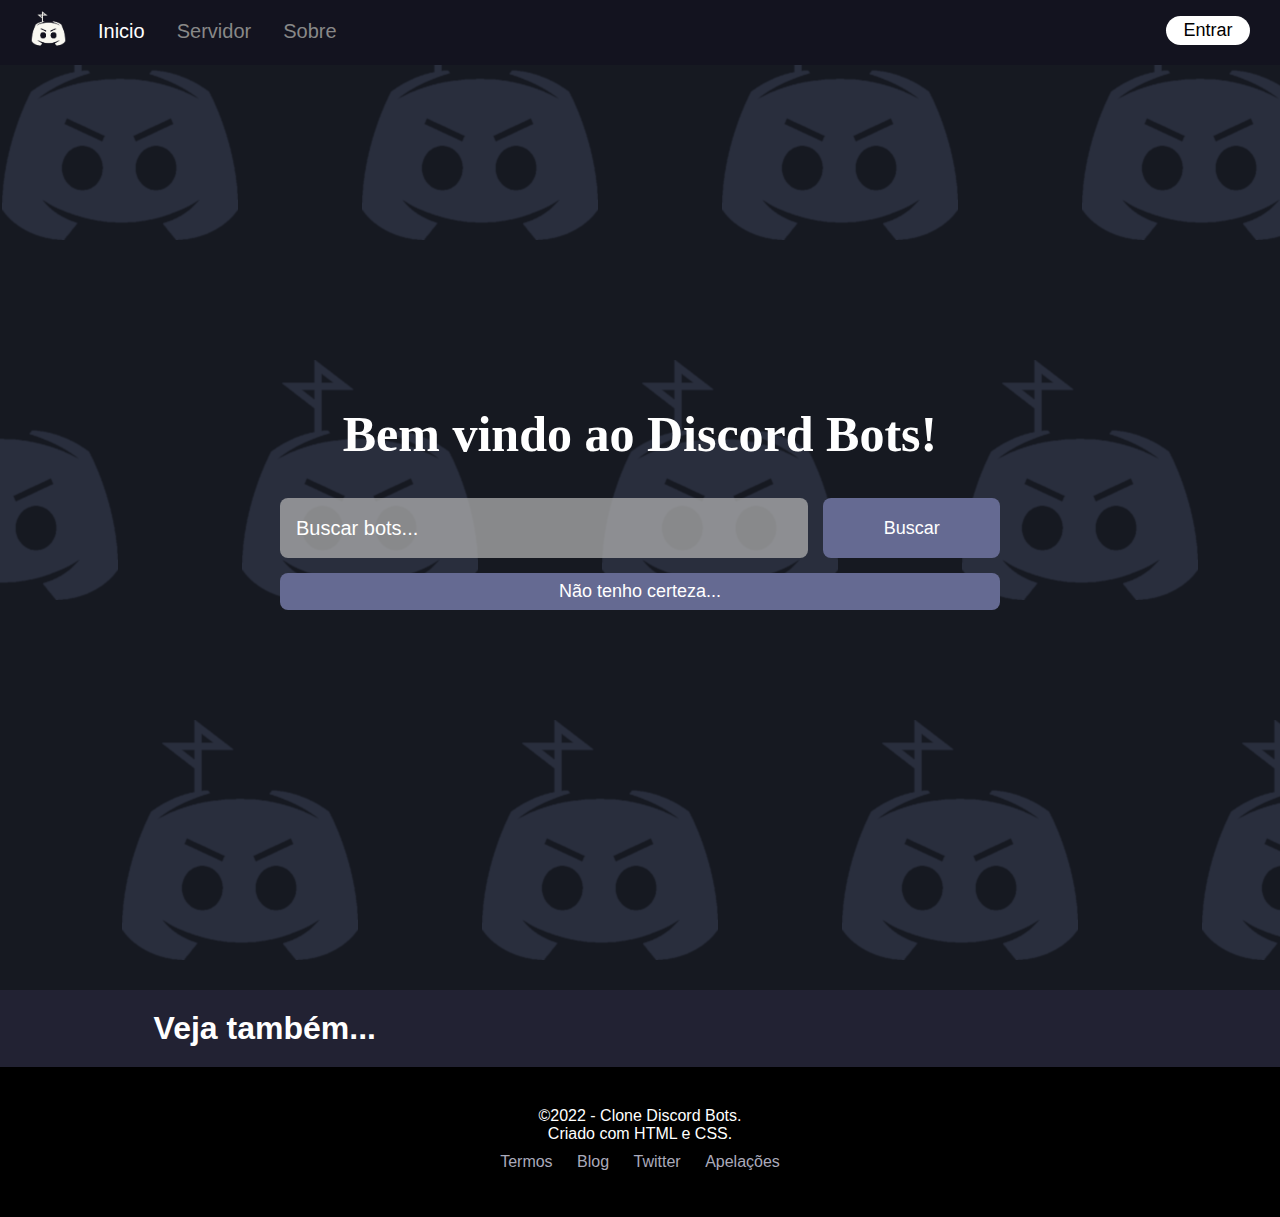
<file: index.html>
<!DOCTYPE html>
<html lang="pt-br">
<head>
    <meta charset="UTF-8">
    <meta http-equiv="X-UA-Compatible" content="IE=edge">
    <meta name="viewport" content="width=device-width, initial-scale=1.0">
    <link rel="stylesheet" href="css/style.css">

    <title>Discord Bot</title>
    <link rel="icon" href="./img/logoDiscordBot.png" type="image/x-icon">
</head>
<body>
    <header>
        <nav>
            <input type="checkbox" id="check">
            <label for="check" class="checkbtn">
                <img src="img/3bars.png">
            </label>
            <div class="navbar pc">
                <a href="#"><img src="img/logoDiscordBot.png" alt="logo do discord bot"></a>
                <ul class="left">
                    <a href="#" class="currentPage"><li>Inicio</li></a>
                    <a href="https://discord.gg/0cDvIgU2voWn4BaD"><li>Servidor</li></a>
                    <a href="sobre.html"><li>Sobre</li></a>
                </ul>
                <ul class="right">
                    <a href="https://discord.bots.gg/login"><li>Entrar</li></a>
                </ul>
            </div>
            <div class="navbar mobile">
                <ul>
                    <a href="#"><li>Inicio</li></a>
                    <a href="https://discord.bots.gg/search"><li>Buscar</li></a>
                    <a href="https://discord.gg/0cDvIgU2voWn4BaD"><li>Servidor</li></a>
                    <a href="sobre.html"><li>Sobre</li></a>
                    <a href="https://discord.bots.gg/terms"><li>Termos</li></a>
                    <a href="https://discord.bots.gg/login"><li>Entrar</li></a>
                </ul>
            </div>
        </nav>
    </header>
    <main>
        <div class="searchField">
            <form action="">
                <h1>Bem vindo ao Discord Bots!</h1>
                <div class="searchGroup">
                    <input type="search" placeholder="Buscar bots...">
                    <button type="submit">Buscar</button>
                </div>
                <a href="pesquisar.html">Não tenho certeza...</a>
            </form>
        </div>
        <div class="populares">
            <h2>Veja também...</h2>
        </div>
    </main>

    <footer>
        <p>©2022 - Clone Discord Bots. </p>
        <p>Criado com HTML e CSS.</p>
        <ul>
            <a href="https://discord.bots.gg/terms"><li>Termos</li></a>
            <a href="https://medium.com/dbots"><li>Blog</li></a>
            <a href="https://twitter.com/discordbots"><li>Twitter</li></a>
            <a href="https://discord.gg/tdBjAc3Hh7"><li>Apelações</li></a>
        </ul>
    </footer>
</body>
</html>
</file>
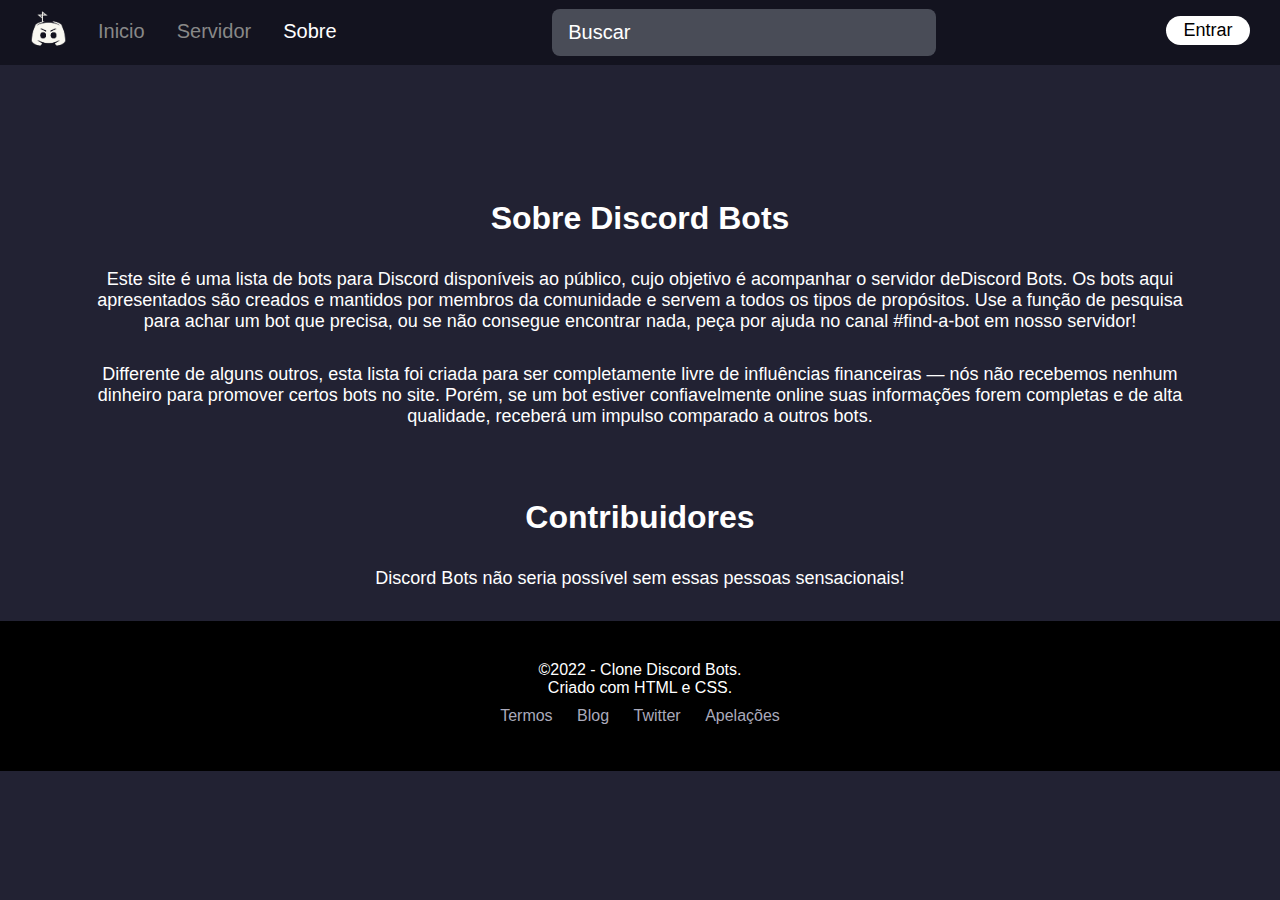
<file: sobre.html>
<!DOCTYPE html>
<html lang="pt-br">

<head>
    <meta charset="UTF-8">
    <meta http-equiv="X-UA-Compatible" content="IE=edge">
    <meta name="viewport" content="width=device-width, initial-scale=1.0">
    <link rel="stylesheet" href="css/style.css">
    <title>Sobre - Discor Bots</title>
</head>

<body>
    <header>
        <nav>
            <input type="checkbox" id="check">
            <label for="check" class="checkbtn">
                <img src="img/3bars.png">
            </label>
            <div class="navbar pc">
                <a href="#"><img src="img/logoDiscordBot.png" alt="logo do discord bot"></a>
                <ul class="left">
                    <a href="index.html"><li>Inicio</li></a>
                    <a href="https://discord.gg/0cDvIgU2voWn4BaD"><li>Servidor</li></a>
                    <a href="#" class="currentPage"><li>Sobre</li></a>
                </ul>
                <input type="search" placeholder="Buscar">
                <ul class="right">
                    <a href="https://discord.bots.gg/login"><li>Entrar</li></a>
                </ul>
            </div>
            <div class="navbar mobile">
                <ul>
                    <a href="index.html">
                        <li>Inicio</li>
                    </a>
                    <a href="https://discord.bots.gg/search">
                        <li>Buscar</li>
                    </a>
                    <a href="https://discord.gg/0cDvIgU2voWn4BaD">
                        <li>Servidor</li>
                    </a>
                    <a href="#">
                        <li>Sobre</li>
                    </a>
                    <a href="https://discord.bots.gg/terms">
                        <li>Termos</li>
                    </a>
                    <a href="https://discord.bots.gg/login">
                        <li>Entrar</li>
                    </a>
                </ul>
            </div>
        </nav>
    </header>
    <main>
        <section>
            <h2>Sobre Discord Bots</h2>
            <p>
                Este site é uma lista de bots para Discord disponíveis ao público, cujo objetivo é acompanhar o
                servidor deDiscord Bots. Os bots aqui apresentados são creados e mantidos por membros da comunidade
                e servem a todos os tipos de propósitos. Use a função de pesquisa para achar um bot que precisa, ou se
                não consegue encontrar nada, peça por ajuda no canal #find-a-bot em nosso servidor!
            </p>
            <p>
                Differente de alguns outros, esta lista foi criada para ser completamente livre de influências
                financeiras
                — nós não recebemos nenhum dinheiro para promover certos bots no site. Porém, se um bot estiver
                confiavelmente
                online suas informações forem completas e de alta qualidade, receberá um impulso comparado a outros
                bots.
            </p>
            <h2>Contribuidores</h2>
            <p>Discord Bots não seria possível sem essas pessoas sensacionais!</p>
        </section>
    </main>
    <footer>
        <p>©2022 - Clone Discord Bots. </p>
        <p>Criado com HTML e CSS.</p>
        <ul>
            <a href="https://discord.bots.gg/terms"><li>Termos</li></a>
            <a href="https://medium.com/dbots"><li>Blog</li></a>
            <a href="https://twitter.com/discordbots"><li>Twitter</li></a>
            <a href="https://discord.gg/tdBjAc3Hh7"><li>Apelações</li></a>
        </ul>
    </footer>
</body>

</html>
</file>
<file: css/style.css>
*{
    margin: 0;
    padding: 0;
    text-decoration: none;
    list-style: none;
    box-sizing: border-box;
    border-style: none;
}
body{
    background-color: #223;
    font-family:'Segoe UI', Tahoma, Geneva, Verdana, sans-serif;
    color: #fff;
}
::placeholder { 
    color: #fff;
  }

/*Barra de navegação info compartilhada*/
nav{
    display: inline-block;
    position: fixed;
    width: 100%;
    height: 65px;
    background-color: #13131f;
}

/*Navegação PC*/
.pc{
    text-align: center;
}
.pc img{
    height: 47px;
    float: left;
    margin: 10px 10px 10px 25px;
}
.pc ul a{
    font-size: 20px;
    font-weight: 500;
    color: #888;
    float: left;
}

/*Configuração botões da esquerda*/
.left a:hover{
    color: #bbb;
}

.left a{
    margin: 20px 16px;
}
/*Botão da pagina atual selecionado*/
.left .currentPage{
    color: #fff;
}

.left .currentPage:hover{
    color: #fff;
}

/*barra de pesquisa*/
input{
    padding: 1rem;
    border-radius: 8px;
    border: none;
    outline: 0;
    color: #fff;
    background-color: rgba(174, 174, 174, 0.751);
    font-size: 20px;
}

/*barra de pesquisa pagina sobre*/
.pc input{
    height: 47px;
    width: 30vw;
    margin: 9px;
    background-color: rgba(157, 163, 173, 0.397);
}

/*Configurações botão direita*/
.right{
    float: right;
}
.right li{
    color: #000;
    font-size: 18px;
    font-weight: 400;
}

.right a{
    margin: 16px 30px;
    display: block;
    border-radius: 50px;
    background-color: #fff;
    padding: 4px 1.1rem;
}

/*Btn menu mobile*/
#check{
    display: none;
}
.checkbtn{
    padding: 5px;
    padding-right: 20px;
    font-size: 30px;
    columns: #fff;
    cursor: pointer;
    display: none;
}
.checkbtn img{
    height: 55px;
    color: #fff;
}

.mobile{
    display: none;
    margin: 0 10px;
}

.mobile ul{
    display: block;
    background-color: #223;
    text-align: center;
    padding: 10px 0;
    width: 100%;
}

.mobile a{
    display: block;
    color: #fff;
    font-size: 20px;
    padding: 8px;
    margin: 0;
}
.mobile a:hover{
    background-color: #334;
}
/*Conteúdo principal - campo de pesquisa*/
.searchField{
    display: block;
    background-image: url("../img/discord_banner_placeholder.png");
    height: 110vh;
    animation: move 120s linear infinite;
    padding: 45vh 0;
    text-align: center;
    overflow: hidden;
}
/*Animação de fundo*/
@keyframes move {
    0%{
        background-position-x: 50%;
        background-position-y: 100% 
    }
    100%{
        background-position: -2160px 200%;
    }
}

/*Form pesquisa pagina principal*/
.searchField form{
    display: flex;
    flex-direction: column;
    gap: 15px;
    margin: auto;
    padding: 0 20px;
    max-width: 760px;
}
.searchGroup{
    display: inline-flex;
}
.searchField form h1{
    font-size: 50px;
    font-weight: bold;
    font-family:Georgia, 'Times New Roman', Times, serif;
    text-align: center justify;
    margin-bottom: 20px;
}

.searchField form input{
    height: 60px;
    margin-right: 15px;
    width: 75%;
}
.searchField form button{
    background-color: rgb(101, 106, 146);
    color: #fff;
    font-size: 18px;
    padding: 1rem;
    border-radius: 8px;
    cursor: pointer;
    width: 25%;
}
.searchField form a{
    background-color: rgb(101, 106, 146);
    color: #fff;
    font-size: 18px;
    padding: 0.5rem 0;
    border-radius: 8px;
}

.populares{
    text-align:left;
    padding: 0;
    margin: 20px;
    margin-left: 12vw;
    display: block;
    
}
/*Campo main sobre*/
section{
    text-align: center;
    padding: 160px 50px 0 50px;
    max-width: 1200px;
    margin: auto;
}
main h2{
    font-size: 32px;
}
section h2{
    padding-top: 40px;
}
section p{
    font-size: 18px;
    font-weight: 100;
    margin: 2rem 0;
}

/*Footer*/
footer{
    background-color: #000;
    width: 100%;
    height: 150px;
    text-align: center;
    padding: 40px;
    font-size: 16px;
}

footer li{
    display: inline-block;
    margin: 10px;
}

footer a{
    color: #aab;
}
footer a:hover{
    color: #779;
}

/*Responsividade*/
@media (max-width: 1000px){
    .checkbtn{
        display: inline-block;
    }
    .pc img{
        display: none;
    }
    .pc a{
        display: none;
    }
    .pc input{
       display: none;
    }
    .searchField form{
        max-width: 500px;
    }
    .searchField form h1{
        font-size: 32px;
    }
    .searchField form a{
        padding: 1rem 0;
    }
    input#check:checked ~ .mobile{
        display: block;
    }
}
</file>
